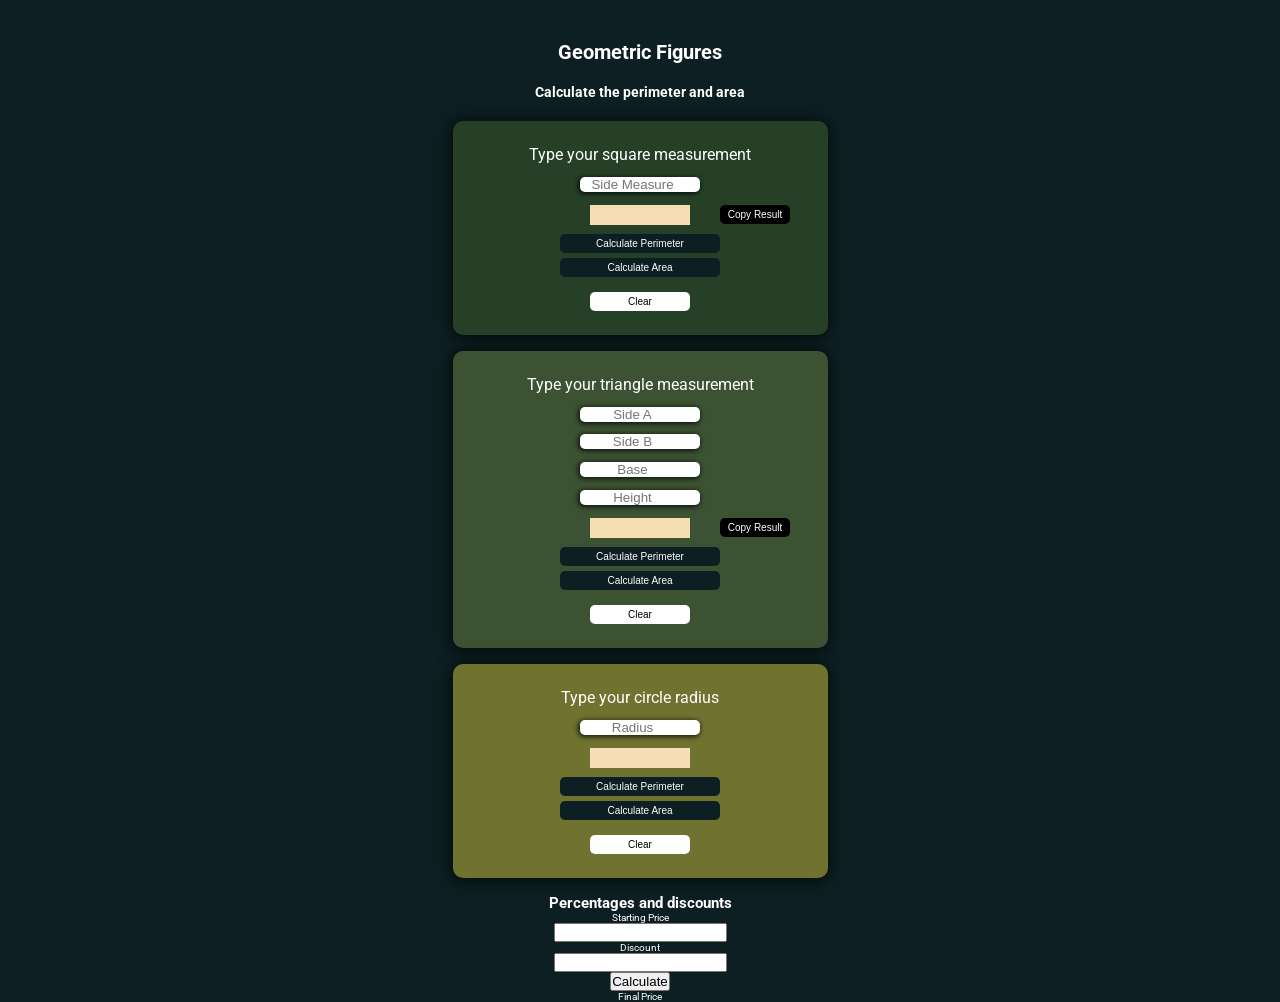
<file: index.html>
<!DOCTYPE html>
<html lang="en">
    <head>
        <meta charset="UTF-8" />
        <meta http-equiv="X-UA-Compatible" content="IE=edge" />
        <meta name="viewport" content="width=device-width, initial-scale=1.0" />
        <link rel="stylesheet" href="./styles/style.css" />
        <title>Geometric Figures</title>
    </head>
    <body>
        <header>
            <h1>Geometric Figures</h1>
        </header>
        <section class="mainsection">
            <h2>Calculate the perimeter and area</h2>
            <div class="geometric-container">
                <form class="squareform" action="">
                    <label for="SquareInput">
                        Type your square measurement
                    </label>
                    <input
                        id="SquareInput"
                        type="number"
                        placeholder="Side Measure"
                    />
                    <div class="result-container">
                        <p class="results"></p>
                        <button
                            type="button"
                            class="copy-button"
                            onclick="copyButton(0)"
                            onmouseout="outCopyButton(0)"
                        >
                            <span class="tooltiptext">Copy to clipboard</span
                            >Copy Result
                        </button>
                    </div>
                    <button type="button" onclick="calculateSquarePerimeter()">
                        Calculate Perimeter
                    </button>
                    <button type="button" onclick="calculateSquareArea()">
                        Calculate Area
                    </button>
                    <button
                        class="clearbutton"
                        type="button"
                        onclick="clearFunction(0)"
                    >
                        Clear
                    </button>
                </form>
                <form class="triangleform" action="">
                    <label for="TriangleInputSideA"
                        >Type your triangle measurement</label
                    >
                    <input
                        id="TriangleInputSideA"
                        type="number"
                        placeholder="Side A"
                    />
                    <input
                        id="TriangleInputSideB"
                        type="number"
                        placeholder="Side B"
                    />
                    <input
                        id="TriangleInputBase"
                        type="number"
                        placeholder="Base"
                    />
                    <input
                        id="TriangleInputHeight"
                        type="number"
                        placeholder="Height"
                    />
                    <div class="result-container">
                        <p class="results"></p>
                        <button
                            type="button"
                            class="copy-button"
                            onclick="copyButton(1)"
                            onmouseout="outCopyButton(1)"
                        >
                            <span class="tooltiptext">Copy to clipboard</span
                            >Copy Result
                        </button>
                    </div>
                    <button
                        type="button"
                        onclick="calculateTrianglePerimeter()"
                    >
                        Calculate Perimeter
                    </button>
                    <button type="button" onclick="calculateTriangleArea()">
                        Calculate Area
                    </button>
                    <button
                        class="clearbutton"
                        type="button"
                        onclick="clearFunction(1)"
                    >
                        Clear
                    </button>
                </form>
                <form class="circleform" action="">
                    <label for="">Type your circle radius</label>
                    <input
                        id="circleInputRadius"
                        type="number"
                        placeholder="Radius"
                    />
                    <p class="results"></p>
                    <button type="button" onclick="caclulateCirclePerimeter()">
                        Calculate Perimeter
                    </button>
                    <button type="button" onclick="calculateCircleArea()">
                        Calculate Area
                    </button>

                    <button
                        class="clearbutton"
                        type="button"
                        onclick="clearFunction(2)"
                    >
                        Clear
                    </button>
                </form>
            </div>
        </section>
        <section class="discounts-section">
            <div>
                <h2>Percentages and discounts</h2>
            </div>
            <form class="discounts-section__form" action="">
                <label for="InputPrice">Starting Price</label>
                <input id="InputPrice" type="number" />
                <label for="InputDiscount">Discount</label>
                <input id="InputDiscount" type="number" />
                <button onclick="onClickButtonPriceDiscount()" type="button">
                    Calculate
                </button>
                <label for="InputFinalPrice">Final Price</label>
                <p id="ResultPrice"></p>
            </form>
        </section>
        <script src="./script/figures.js"></script>
        <script src="./script/discounts.js"></script>
    </body>
</html>
</file>
<file: styles/style.css>
@import url("https://fonts.googleapis.com/css2?family=Roboto:wght@300;400;700&display=swap");
* {
  margin: 0;
  padding: 0;
  -webkit-box-sizing: border-box;
          box-sizing: border-box;
}

html {
  font-size: 62.5%;
}

body {
  background-color: #0d1f22;
  font-family: "Roboto", sans-serif;
  color: white;
}

h1 {
  margin-top: 2em;
  text-align: center;
  color: white;
  margin-bottom: 1em;
  font-size: 2rem;
}

.mainsection {
  width: 100%;
  font-size: 1.6rem;
  text-align: center;
}

.mainsection h2 {
  font-size: 1.4rem;
  margin-bottom: 1.5em;
}

.mainsection .geometric-container {
  display: -webkit-box;
  display: -ms-flexbox;
  display: flex;
  -ms-flex-wrap: wrap;
      flex-wrap: wrap;
  margin: 0 auto;
}

.mainsection .geometric-container form {
  width: 80%;
  margin: 0 auto;
  margin-bottom: 1em;
  border-radius: 10px;
  padding: 1.5em;
  box-shadow: -1px 1px 16px 1px rgba(0, 0, 0, 0.75);
  -webkit-box-shadow: -1px 1px 16px 1px rgba(0, 0, 0, 0.75);
  -moz-box-shadow: -1px 1px 16px 1px rgba(0, 0, 0, 0.75);
  display: -webkit-box;
  display: -ms-flexbox;
  display: flex;
  -webkit-box-orient: vertical;
  -webkit-box-direction: normal;
      -ms-flex-direction: column;
          flex-direction: column;
  -webkit-box-align: center;
      -ms-flex-align: center;
          align-items: center;
  -webkit-box-pack: center;
      -ms-flex-pack: center;
          justify-content: center;
  gap: 0.3em;
  min-width: 250px;
  max-width: 375px;
}

.mainsection .geometric-container form .result-container {
  display: -webkit-box;
  display: -ms-flexbox;
  display: flex;
  -webkit-box-pack: center;
      -ms-flex-pack: center;
          justify-content: center;
  width: 100%;
  position: relative;
}

.mainsection .geometric-container form .result-container .copy-button {
  min-width: none;
  width: 70px;
  background-color: black;
  position: absolute;
  right: calc(50% - 150px);
}

.mainsection .geometric-container form .result-container .copy-button .tooltiptext {
  background-color: #555;
  width: 120px;
  text-align: center;
  border-radius: 6px;
  padding: 5px;
  position: absolute;
  z-index: 1;
  bottom: 150%;
  right: calc(50% - 60px);
  -webkit-transition: opacity 0.3s;
  transition: opacity 0.3s;
  opacity: 0;
  display: none;
}

.mainsection .geometric-container form .result-container .copy-button .tooltiptext::after {
  content: "";
  position: absolute;
  top: 100%;
  left: 50%;
  margin-left: -5px;
  border-width: 5px;
  border-style: solid;
  border-color: #555 transparent transparent transparent;
}

.mainsection .geometric-container form .result-container .copy-button:hover .tooltiptext {
  display: block;
  opacity: 1;
}

.mainsection .geometric-container form input {
  border-radius: 5px;
  text-align: center;
  border: none;
  box-shadow: -1px 1px 5px 1px rgba(0, 0, 0, 0.75);
  -webkit-box-shadow: -1px 1px 5px 1px rgba(0, 0, 0, 0.75);
  -moz-box-shadow: -1px 1px 5px 1px rgba(0, 0, 0, 0.75);
  margin-bottom: 0.6em;
  min-width: 100px;
  max-width: 120px;
}

.mainsection .geometric-container form button {
  background-color: #0d1f22;
  color: white;
  padding: 0.4em;
  border: none;
  border-radius: 5px;
  font-size: 1rem;
  width: 160px;
  cursor: pointer;
}

.mainsection .geometric-container form button:hover {
  opacity: 0.8;
}

.mainsection .geometric-container form label {
  margin-bottom: 0.5em;
}

.mainsection .geometric-container form .results {
  width: 100px;
  height: 20px;
  background-color: wheat;
  margin-bottom: 0.3em;
  text-align: center;
  color: black;
  position: relative;
}

.mainsection .geometric-container form .clearbutton {
  background-color: white;
  color: black;
  margin-top: 1em;
  min-width: 30px;
  width: 100px;
}

.mainsection .geometric-container .squareform {
  background-color: #264027;
}

.mainsection .geometric-container .triangleform {
  background: #3c5233;
}

.mainsection .geometric-container .circleform {
  background-color: #6f732f;
}

.discounts-section {
  width: 100%;
}

.discounts-section h2 {
  text-align: center;
}

.discounts-section .discounts-section__form {
  display: -webkit-box;
  display: -ms-flexbox;
  display: flex;
  -webkit-box-orient: vertical;
  -webkit-box-direction: normal;
      -ms-flex-direction: column;
          flex-direction: column;
  -webkit-box-pack: center;
      -ms-flex-pack: center;
          justify-content: center;
  -webkit-box-align: center;
      -ms-flex-align: center;
          align-items: center;
}

.discounts-section .discounts-section__form input {
  text-align: center;
}

@media only screen and (min-width: 900px) {
  .mainsection .geometric-container {
    -webkit-box-orient: vertical;
    -webkit-box-direction: normal;
        -ms-flex-direction: column;
            flex-direction: column;
  }
}
/*# sourceMappingURL=style.css.map */
</file>
